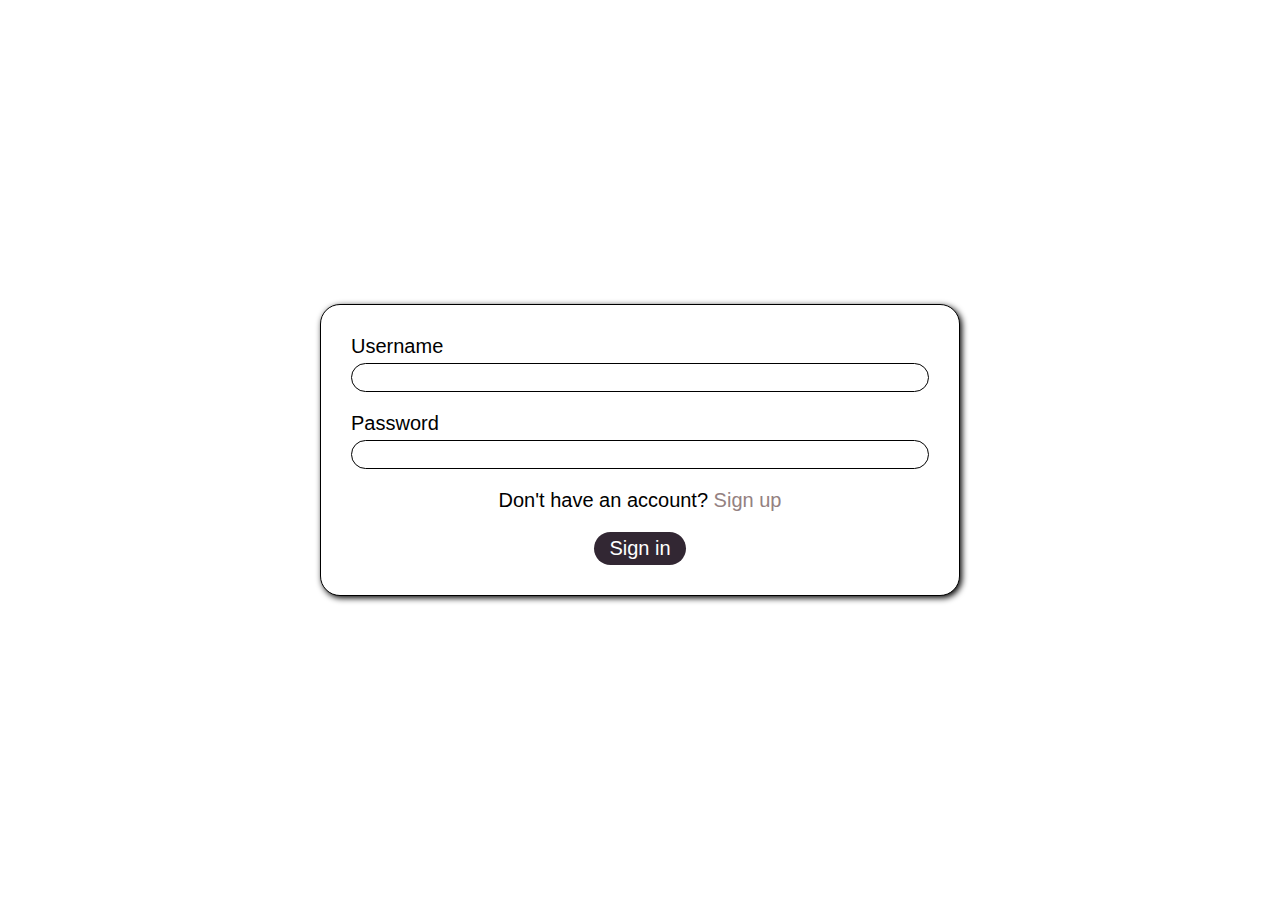
<file: index.html>
<!DOCTYPE html>
<html lang="en">
<head>
    <meta charset="UTF-8">
    <meta name="viewport" content="width=device-width, initial-scale=1.0">
    <link rel="stylesheet" href="styles.css">
    <title>Token-Trove/login</title>
</head>
<body id="loginPage">
    <main>
        <div>
            <label for="username">Username</label>
            <input type="text" id="username" required>
        </div>

        <div>
            <label for="password">Password</label>
            <input type="password" id="password" required>
        </div>

        <p>Don't have an account? <a href="signup.html">Sign up</a></p>

        <div>
            <button id="Login-button">Sign in</button>
        </div>

    </main>

    <script src="script.js"></script>
</body>
</html>
</file>
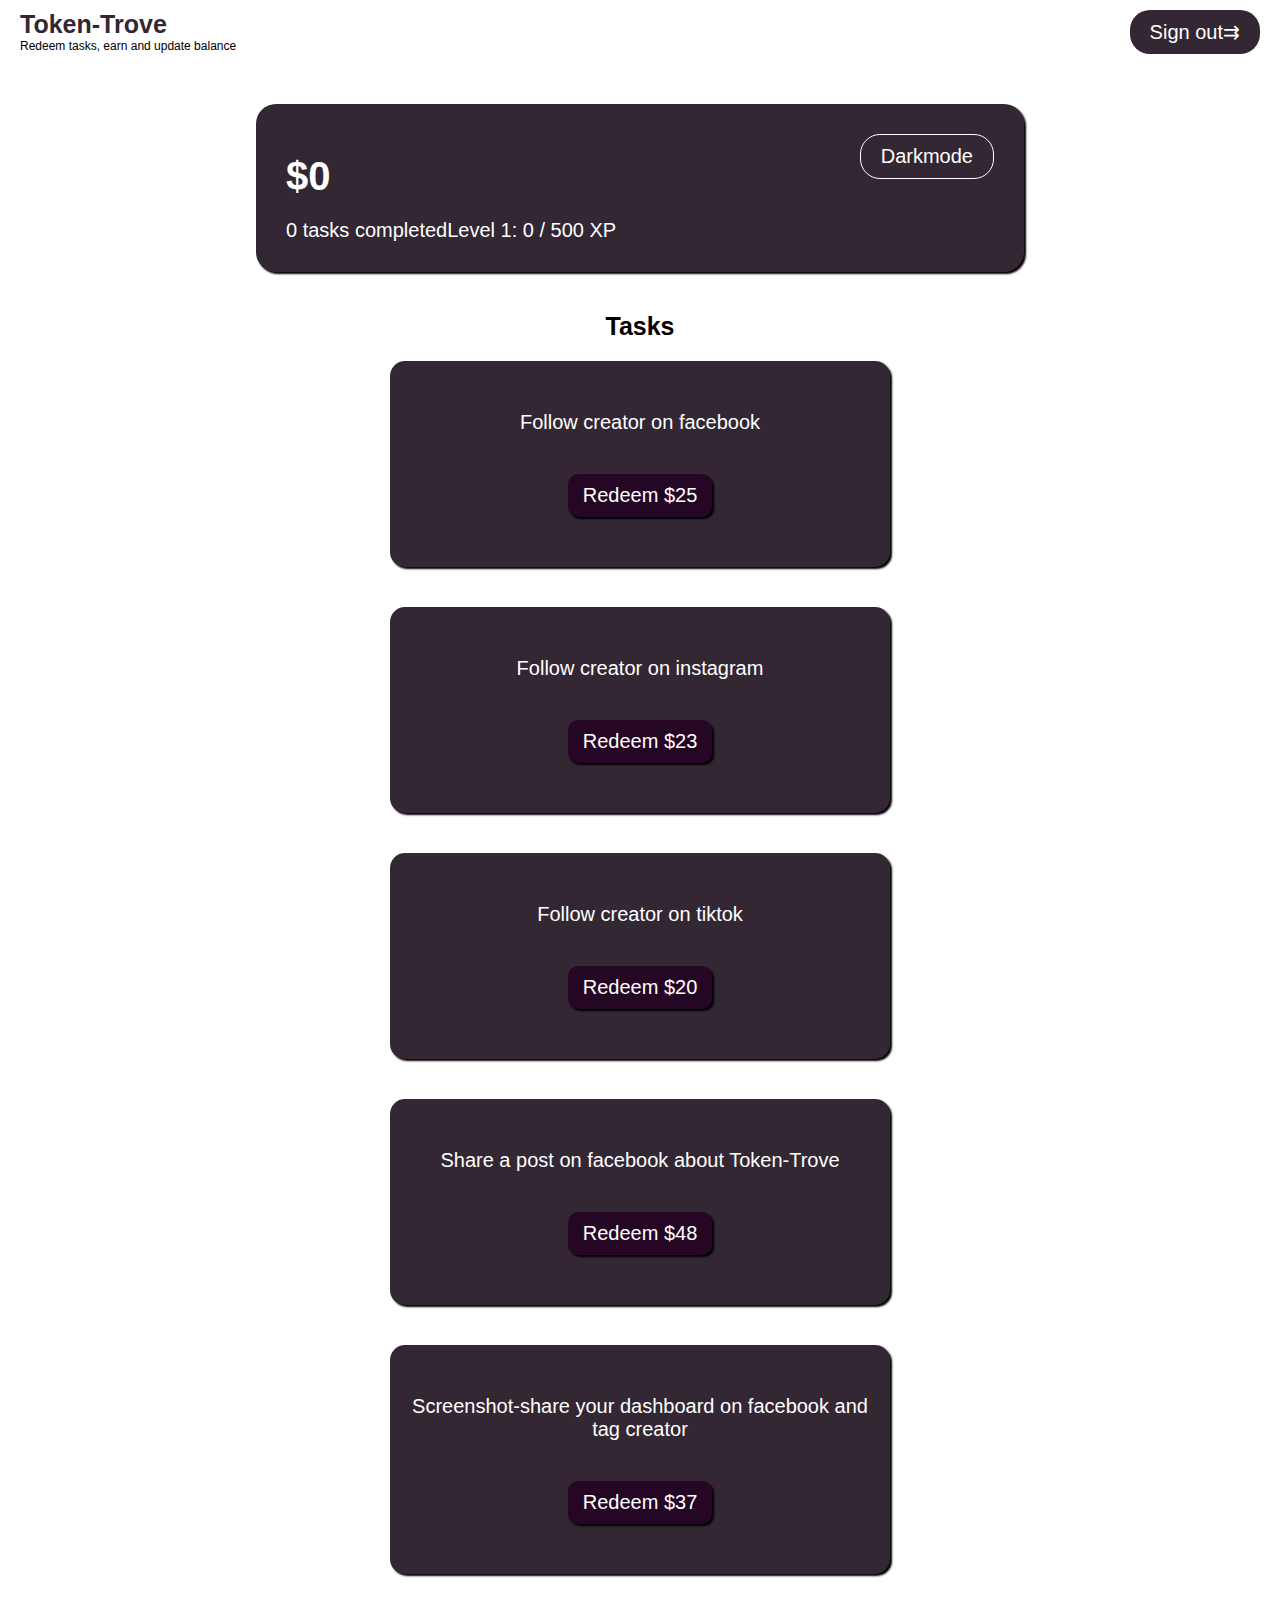
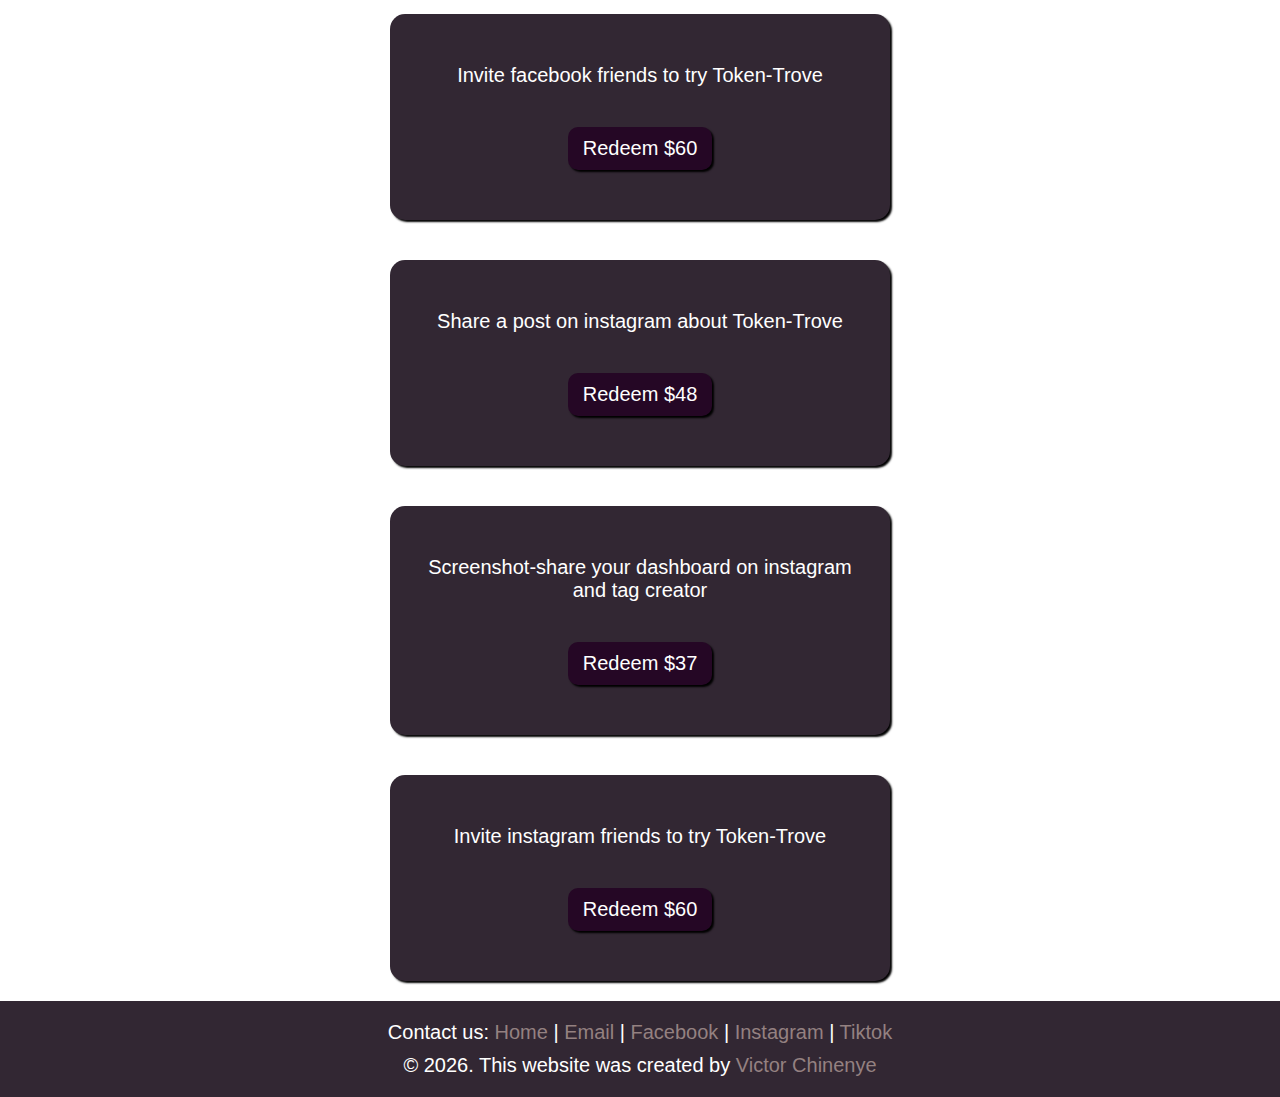
<file: dashboard.html>
<!DOCTYPE html>
<html lang="en">
<head>
    <meta charset="UTF-8">
    <meta name="viewport" content="width=device-width, initial-scale=1.0">
    <link rel="stylesheet" href="styles.css">
    <title>Token-Trove</title>
</head>
<body>
    <!-- Main section -->
    <main id="mainpage">
        <div id="loader-overlay">
            <div class="loader"></div>
        </div>


        <div id="header">
            <div id="left-header">
                <h1>Token-Trove</h1>
                <p class="header-about">Redeem tasks, earn and update balance</p>
            </div>

            <div id="right-header">
                <button id="Logout-button">Sign out⇉</button>
            </div>

        </div>

        <div id="Dashboard-container">
            <div>
                <p id="userName"></p>
                <p id="balance"></p>

                <div class="xp-section">
                    <p id="tasks-completed"></p>

                    <div class="level-info">
                        <span id="level"></span>
                        <span id="xp-text"></span>
                    </div>
                    <div class="progress-bar">
                        <div id="progress-fill"></div>
                    </div>
                </div>

                <div id="loader-overlay">
                    <div class="loader"></div>
                </div>


            </div>
            <div>
                <button id="darkmode">Darkmode</button>
            </div>
        </div>

        <section id="tasks-section">
            <h2>Tasks</h2>
            <div id="tasks-container">
                <div class="task-card">
                    <p class="task-title"></p>
                    <p class="social-container"></p>
                    <button class="task-done"></button>
                </div>
            </div>
        </section>


        <footer>
            <p id="contact-icon">
                Contact us:
                <a href="#">Home</a> |
                <a href="mailto:victoralaezi6@gmail.com">Email</a> |
                <a href="https://www.facebook.com/profile.php?id=61550055038846">Facebook</a> |
                <a href="https://www.instagram.com/boi_nenye?igsh=ZGUzMzM3NWJiOQ==">Instagram</a> |
                <a href="https://www.tiktok.com/@boinenye207">Tiktok</a>
            </p>
            
            <p id="footer-text">&copy; 2026.  This website was created by <a href="https://www.facebook.com/profile.php?id=61550055038846">Victor Chinenye</a></p>
        </footer>
    </div>

</main>
    <script src="dashboard.js"></script>
</body>
</html>
</file>
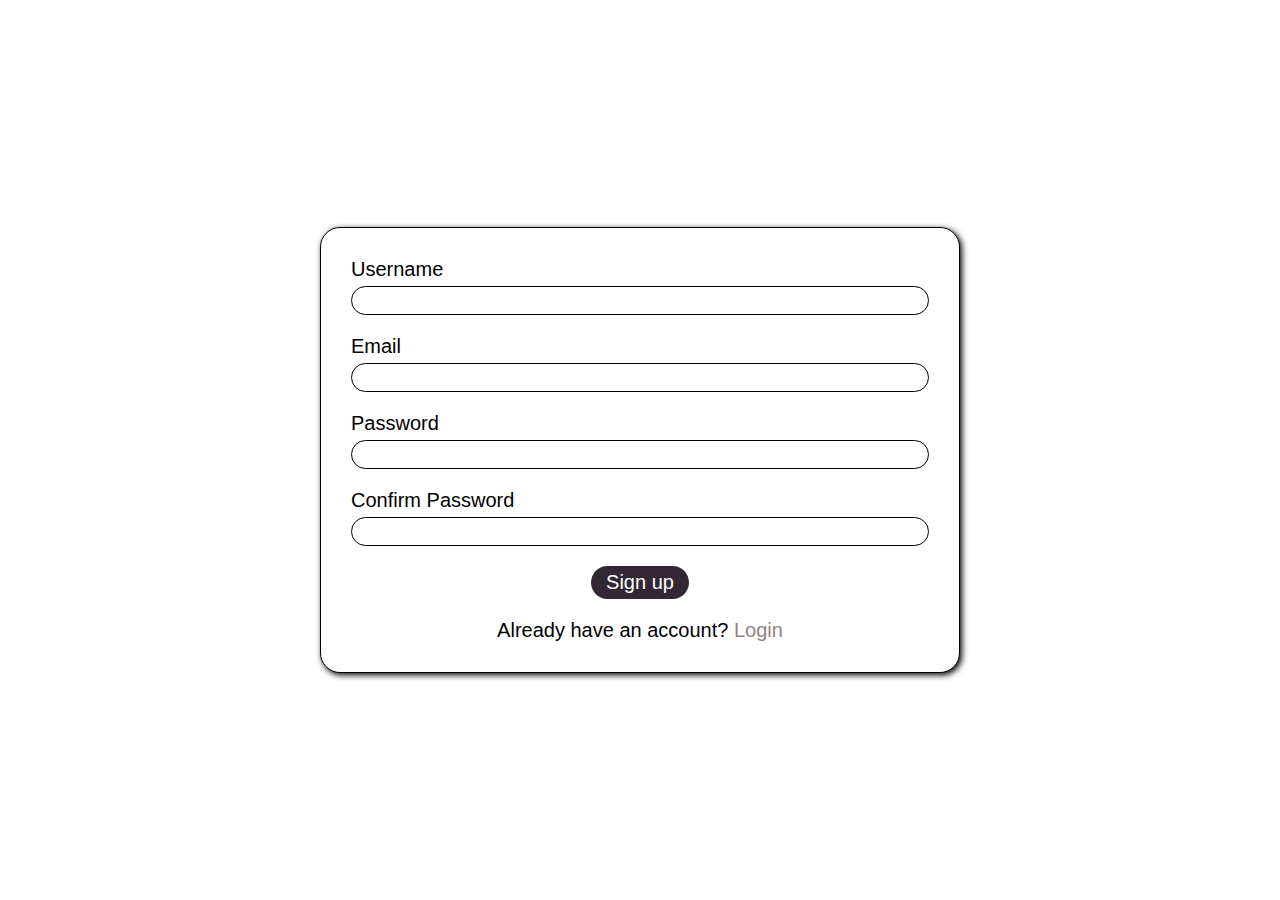
<file: signup.html>
<!DOCTYPE html>
<html lang="en">
<head>
    <meta charset="UTF-8">
    <meta name="viewport" content="width=device-width, initial-scale=1.0">
    <link rel="stylesheet" href="styles.css">
    <title>Token-Trove/signup</title>
</head>
<body id="signupPage">
    <main>
        <div>
            <label for="username">Username</label>
            <input type="text" id="username" required>
        </div>

        <div>
            <label for="email">Email</label>
            <input type="email" id="email" required>
        </div>

        <div>
            <label for="password">Password</label>
            <input type="password" id="password" required>
        </div>

        <div>
            <label for="confirmPassword">Confirm Password</label>
            <input type="password" id="confirmPassword" required>
        </div>

        <div>
            <button id="sign-up-button">Sign up</button>
        </div>

        <p>Already have an account? <a href="index.html">Login</a></p>
    </main>

    <script src="signup.js"></script>
</body>
</html>
</file>
<file: styles.css>
*{
    box-sizing: border-box;
    margin: 0;
    padding: 0;
}

:root{
    font-size: 62.5%;
    --primary-color: #431547;
    --secondary-color: #fff;
    --tertiary-color: #000;
    --loader-color: #c50dc5;
;
    --color: #fff;
    --header-font: 2.5rem;
    --header-font-weight: 700;
    --paragraph-font: 2rem;
    --paragraph-font-weight: 500;
    --hover-color: #250725;
    --accordion-color: #322733;
    --box-shadow: 0.2rem 0.2rem 2px #000;
}

body{
    display: flex;
    flex-direction: column;
    font-family: 'Arial', sans-serif;
    background-color: var(--secondary-color);
}

body.dark{
    --secondary-color: #0e0d0d;
    --accordion-color: #c50dc5;
    --tertiary-color: #fff;
    --color: #fff;
    --loader-color: #fff;
}

#header{
    position: sticky;
    top: 0;
    z-index: 1;
    display: flex;
    justify-content: space-between;
    padding: 1rem 2rem;
    background-color: var(--secondary-color);
    margin: 0 0 2rem 0;
}

h1{
    font-size: var(--header-font);
    font-weight: var(--header-font-weight);
    color: var(--accordion-color);
}

/* Header text style */
.header-about{
    font-size: 1.2rem;
    color: var(--tertiary-color);
}

/* Right header */
#right-header{
    display: flex;
    gap: 1rem;
}

#right-header button{
    background-color: var(--accordion-color);
    color: var(--color);
    padding: 1rem 2rem;
    border: none;
    border-radius: 2rem;
    font-size: 2rem;
}

#right-header button:hover{
    transform: scale(1.05, 1.05);
    cursor: pointer;
    transition: 0.1s ease;
}



/* Main container style */
#mainpage{
    display: flex;
    flex-direction: column;
}

/* Dashboard style */
#Dashboard-container{
    max-width: 60%;
    width: 100%;
    margin: 2rem auto;
    background-color: var(--accordion-color);
    color: var(--color);
    padding: 3rem 3rem;
    border: none;
    border-radius: 2rem;
    display: flex;
    justify-content: space-between;
    box-shadow: var(--box-shadow);
}

#darkmode{
    background-color: var(--accordion-color);
    color: var(--color);
    padding: 1rem 2rem;
    border: 1px solid var(--color);
    border-radius: 2rem;
    font-size: 2rem;
}

#darkmode:hover, #signupPage main button:hover, #loginPage main button:hover{
    transform: scale(1.02, 1.05);
    cursor: pointer;
}

/* Username style */
#userName{
    font-size: 3rem;
    margin: 0 0 2rem 0;
}

/* Balance style */
#balance{
    font-size: 4rem;
    font-weight: 600;
    margin: 0 0 2rem 0;
}

/* Completed task style */
#tasks-completed, #level, #xp-text{
    font-size: 2rem;
}

.xp-section{
    display: flex;
    justify-content: space-between;
}

/* For tasks card */
#tasks-section {
    width: 100%;
    max-width: 50rem;
    margin: 2rem auto;
}

#tasks-container{
    display: flex;
    flex-direction: column;
    gap: 4rem;
}

#tasks-section h2{
    color: var(--tertiary-color);
    margin: 0 0 2rem 0;
    text-align: center;
    font-size: var(--header-font);
}

.task-card {
    background-color: var(--accordion-color);
    color: var(--color);
    padding: 5rem 2rem;
    border-radius: 1.5rem;
    display: flex;
    flex-direction: column;
    gap: 4rem;
    align-items: center;
    box-shadow: var(--box-shadow);
}

.task-title{
    font-size: var(--paragraph-font);
}

.task-done {
    background-color: var(--hover-color);
    color: white;
    border: none;
    padding: 1rem 1.5rem;
    border-radius: 1rem;
    cursor: pointer;
    font-size: var(--paragraph-font);
    box-shadow: var(--box-shadow);
}


/* Footer */
footer{
    font-size: 2rem;
    background-color: var(--accordion-color);
    color: var(--color);
    text-align: center;
    padding: 2rem;
    display: flex;
    flex-direction: column;
    gap: 1rem;
}

footer a:link, footer a:visited, 
#signupPage main a:link, #signupPage main a:visited, 
#loginPage main a:link, #loginPage main a:visited{
    color: #948181;
    text-decoration: none;
    transition: 0.15s ease;
}

footer a:hover, #signupPage main a:hover, #loginPage main a:hover{
    text-decoration: underline;
}

#loader-overlay {
    position: fixed;
    top: 0;
    left: 0;
    width: 100%;
    height: 100%;
    background: rgba(0, 0, 0, 0.6);
    display: none; /* important */
    justify-content: center;
    align-items: center;
    z-index: 9999;
}

.loader {
    width: 7rem;
    height: 7rem;
    border: 7px dotted var(--loader-color);
    border-top: 5px solid transparent;
    border-radius: 50%;
    animation: spin 1s linear infinite;
}

@keyframes spin {
    to {
        transform: rotate(360deg);
    }
}


/* For signup and Login page*/
#signupPage, #loginPage{
    display: flex;
    flex-direction: column;
    height: 100vh;
    justify-content: center;
    align-items: center;
}

#signupPage main, #loginPage main{
    max-width: 50%;
    width: 100%;
    border: 1px solid var(--tertiary-color);
    border-radius: 2rem;
    display: flex;
    flex-direction: column;
    font-size: var(--paragraph-font);
    font-weight: var(--paragraph-font-weight);
    gap: 2rem;
    padding: 3rem;
    background-color: var(--color);
    color: var(--tertiary-color);
    box-shadow: 2px 2px 6px var(--tertiary-color);
}

#signupPage main div, #loginPage main div{
    display: flex;
    flex-direction: column;
    gap: 0.5rem;
    max-width: 100%;
}

#signupPage main div input, #loginPage main div input{
    padding: 2px 6px;
    font-size: var(--paragraph-font);
    border: 1px solid var(--tertiary-color);
    border-radius: 2rem;
}

#signupPage main button, #loginPage main button{
    margin: 0 auto;
    padding: 0.5rem 1.5rem;
    font-size: var(--paragraph-font);
    border: none;
    border-radius: 2rem;
    background-color: var(--accordion-color);
    color: var(--color);
}

#signupPage main p, #loginPage main p{
    margin: 0 auto;
}


/* Media queries */
@media (max-width: 1000px){
    :root{
        font-size: 50%;
    }
}

@media (max-width: 700px){
    :root{
        font-size: 37.5%;
    }
}
</file>
